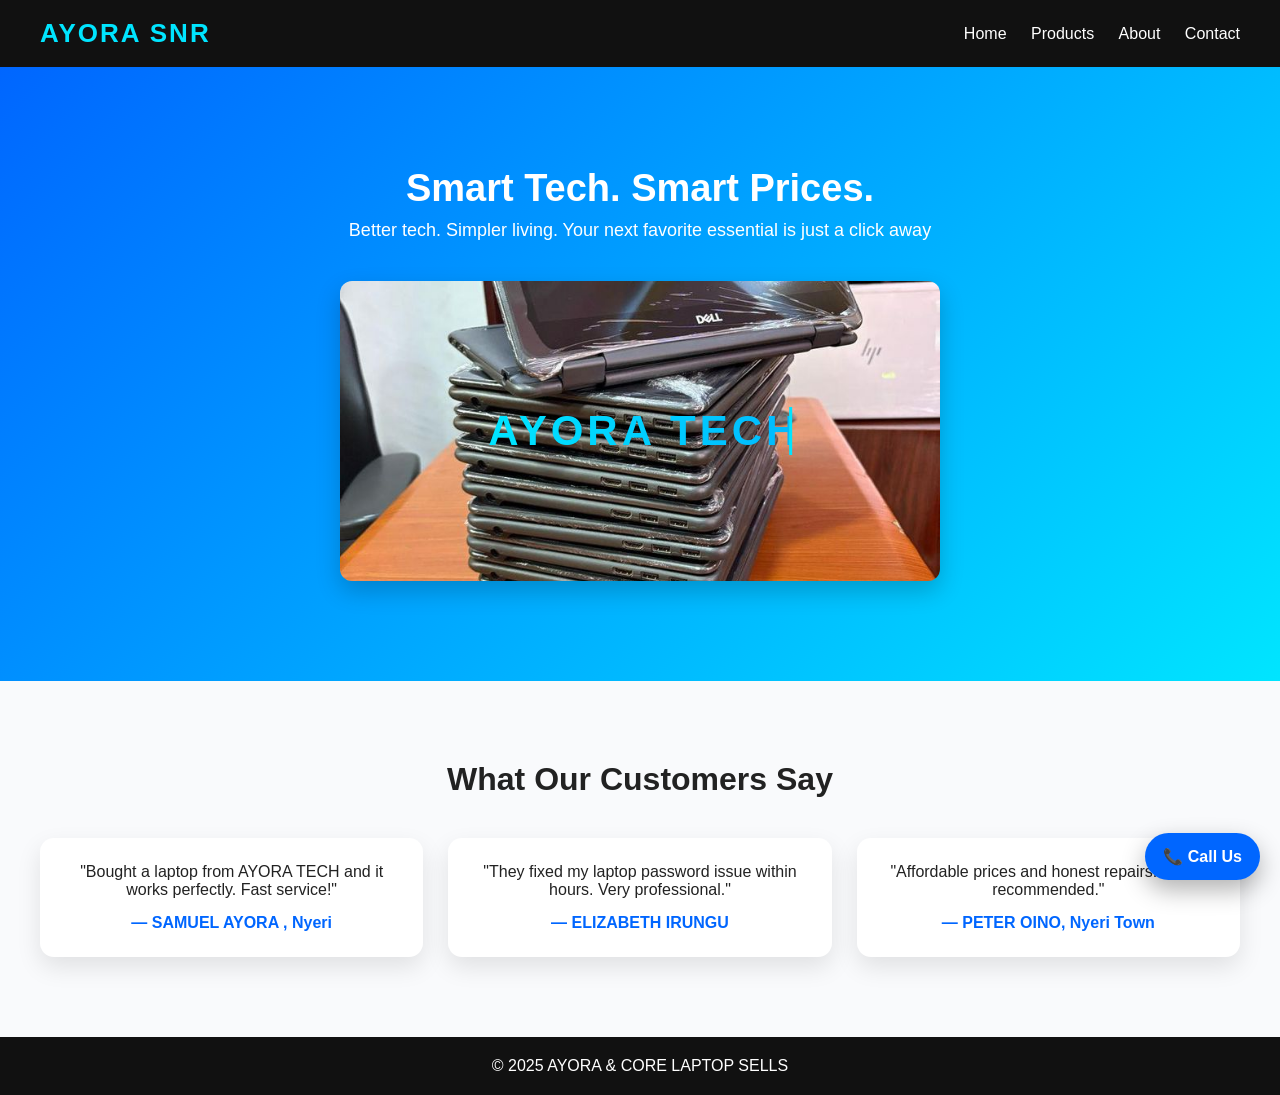
<file: index.html>
<!DOCTYPE html>
<html lang="en">
<head>
  <meta charset="UTF-8">
  <meta name="viewport" content="width=device-width, initial-scale=1.0">
  <meta name="description" content="AYORA TECH – Affordable laptops, accessories, and professional laptop repair services in Nyeri, Kenya. Order via WhatsApp.">
<meta name="keywords" content="laptops Nyeri, laptop repair Nyeri, HP Dell Lenovo laptops Kenya, AYORA TECH">
<meta name="author" content="AYORA TECH">
<title>AYORA TECH | Laptops & Repairs in Nyeri</title>

  <title>AYORA & CORE LAPTOP SELLS</title>
  <link rel="stylesheet" href="style.css">
</head>
<body>

<header class="navbar">
  <h1 class="logo">AYORA SNR</h1>
  <nav>
    <a href="#home">Home</a>
    <a href="products.html">Products</a>
    <a href="about.html">About</a>
    <a href="contact.html">Contact</a>
  </nav>
</header>

<!-- Hero Section -->
<section class="hero" id="home">
  <h2>Smart Tech. Smart Prices.</h2>
  <p>Better tech. Simpler living. Your next favorite essential is just a click away</p>

  <div class="slider">
    <div class="slides">
      <img src="home 1.jpg" alt="Laptop 1">
      <img src="home 2.jpg" alt="Laptop 2">
      <img src="home 3.jpg" alt="printer">
    </div>
    <!-- Fancy typing overlay text -->
    <div class="slider-text fancy-text typing-text">AYORA TECH</div>
  </div>
</section>

<a href="tel:0112318201" class="call-float">
  📞 Call Us
</a>
<section class="testimonials">
  <h2>What Our Customers Say</h2>

  <div class="testimonial-grid">
    <div class="testimonial-card">
      <p>"Bought a laptop from AYORA TECH and it works perfectly. Fast service!"</p>
      <h4>— SAMUEL AYORA , Nyeri</h4>
    </div>

    <div class="testimonial-card">
      <p>"They fixed my laptop password issue within hours. Very professional."</p>
      <h4>— ELIZABETH IRUNGU</h4>
    </div>

    <div class="testimonial-card">
      <p>"Affordable prices and honest repairs. Highly recommended."</p>
      <h4>— PETER OINO, Nyeri Town</h4>
    </div>
  </div>
</section>


<footer>
  © 2025 AYORA & CORE LAPTOP SELLS
</footer>

</body>
</html>
</file>
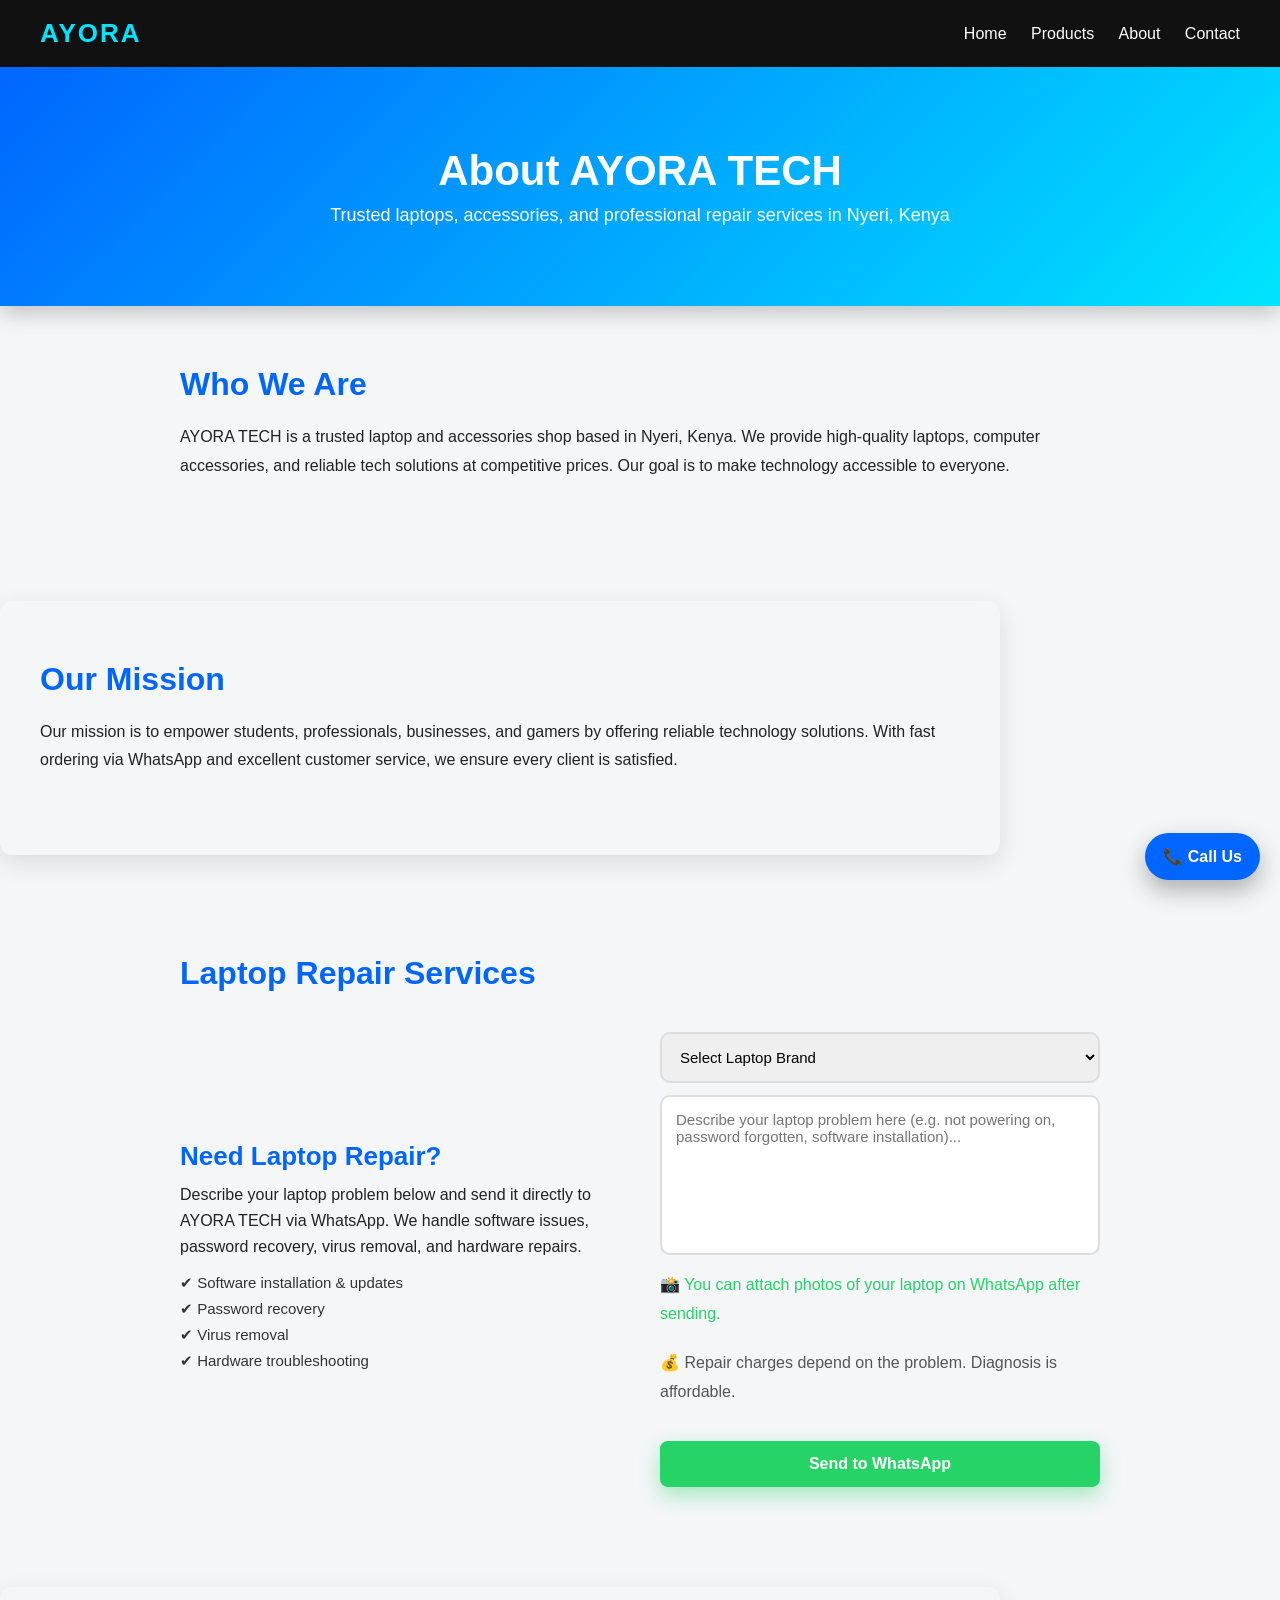
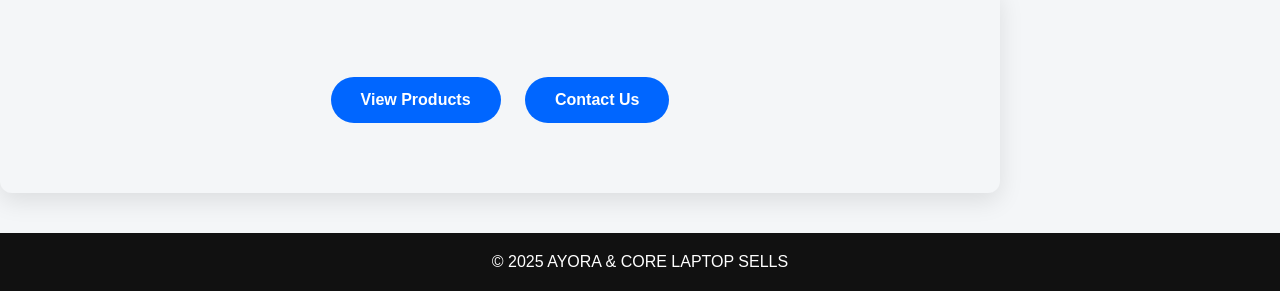
<file: about.html>
<!DOCTYPE html>
<html lang="en">
<head>
  <meta charset="UTF-8">
  <meta name="viewport" content="width=device-width, initial-scale=1.0">

  <meta name="description" content="AYORA TECH – Affordable laptops, accessories, and professional laptop repair services in Nyeri, Kenya. Order via WhatsApp.">
<meta name="keywords" content="laptops Nyeri, laptop repair Nyeri, HP Dell Lenovo laptops Kenya, AYORA TECH">
<meta name="author" content="AYORA TECH">
<title>AYORA TECH | Laptops & Repairs in Nyeri</title>

  <title>About Us - AYORA TECH</title>
  <link rel="stylesheet" href="style.css">
  <link rel="stylesheet" href="https://cdnjs.cloudflare.com/ajax/libs/font-awesome/6.4.0/css/all.min.css">
</head>
<body>

<header class="navbar">
  <h1 class="logo">AYORA</h1>
  <nav>
    <a href="index.html">Home</a>
    <a href="products.html">Products</a>
    <a href="about.html" class="active">About</a>
    <a href="contact.html">Contact</a>
  </nav>


</header>

<!-- Hero Section -->
<section class="about-hero">
  <h1>About AYORA TECH</h1>
  <p>Trusted laptops, accessories, and professional repair services in Nyeri, Kenya</p>
</section>

<!-- Who We Are -->
<section class="about-section">
  <h2>Who We Are</h2>
  <p>
    AYORA TECH is a trusted laptop and accessories shop based in Nyeri, Kenya. 
    We provide high-quality laptops, computer accessories, and reliable tech solutions 
    at competitive prices. Our goal is to make technology accessible to everyone.
  </p>
</section>

<!-- Mission -->
<section class="about-section bg-light">
  <h2>Our Mission</h2>
  <p>
    Our mission is to empower students, professionals, businesses, and gamers 
    by offering reliable technology solutions. With fast ordering via WhatsApp and 
    excellent customer service, we ensure every client is satisfied.
  </p>
</section>

<!-- Repair Services -->
<section class="about-section">
  <h2>Laptop Repair Services</h2>

  <div class="repair-form-container">
    <div class="repair-info">
      <h3>Need Laptop Repair?</h3>
      <p>
        Describe your laptop problem below and send it directly to AYORA TECH
        via WhatsApp. We handle software issues, password recovery, virus
        removal, and hardware repairs.
      </p>

      <ul class="repair-points">
        <li>✔ Software installation & updates</li>
        <li>✔ Password recovery</li>
        <li>✔ Virus removal</li>
        <li>✔ Hardware troubleshooting</li>
      </ul>
    </div>

    <div class="repair-form">

  <!-- Laptop Brand -->
  <select id="deviceBrand" required>
    <option value="">Select Laptop Brand</option>
    <option value="HP">HP</option>
    <option value="Dell">Dell</option>
    <option value="Lenovo">Lenovo</option>
    <option value="Acer">Acer</option>
    <option value="Asus">Asus</option>
    <option value="Other">Other</option>
  </select>

  <!-- Problem Description -->
  <textarea id="repairMessage"
    placeholder="Describe your laptop problem here (e.g. not powering on, password forgotten, software installation)..."
    required></textarea>

  <!-- WhatsApp Hint -->
  <p class="whatsapp-hint">
    📸 You can attach photos of your laptop on WhatsApp after sending.
  </p>

  <!-- Pricing Notice -->
  <p class="pricing-note">
    💰 Repair charges depend on the problem. Diagnosis is affordable.
  </p>

  <!-- Send Button -->
  <button onclick="sendRepairMessage()">Send to WhatsApp</button>

  <!-- Success Message -->
  <p id="successMsg">✔ Redirecting to WhatsApp…</p>

</div>



  </div>
</section>







<!-- Call to Action -->
<section class="about-section bg-light">
  <div class="about-actions">
    <a href="products.html" class="btn-shadow">View Products</a>
    <a href="contact.html" class="btn-shadow">Contact Us</a>
  </div>
</section>


<script>
function sendRepairMessage() {
  const brand = document.getElementById("deviceBrand").value;
  const message = document.getElementById("repairMessage").value.trim();
  const phoneNumber = "254112318201"; // Your WhatsApp number
  const successMsg = document.getElementById("successMsg");

  if (!brand || !message) {
    alert("Please select your laptop brand and describe the problem.");
    return;
  }

  const fullMessage =
`Hello AYORA TECH,

Laptop Brand: ${brand}

Problem Description:
${message}

Please assist.`;

  successMsg.style.display = "block";

  setTimeout(() => {
    const whatsappURL = `https://wa.me/${phoneNumber}?text=${encodeURIComponent(fullMessage)}`;
    window.open(whatsappURL, "_blank");
    successMsg.style.display = "none";
  }, 800);
}
</script>

<a href="tel:0112318201" class="call-float">
  📞 Call Us
</a>

<footer>
  © 2025 AYORA & CORE LAPTOP SELLS
</footer>





</body>
</html>
</file>
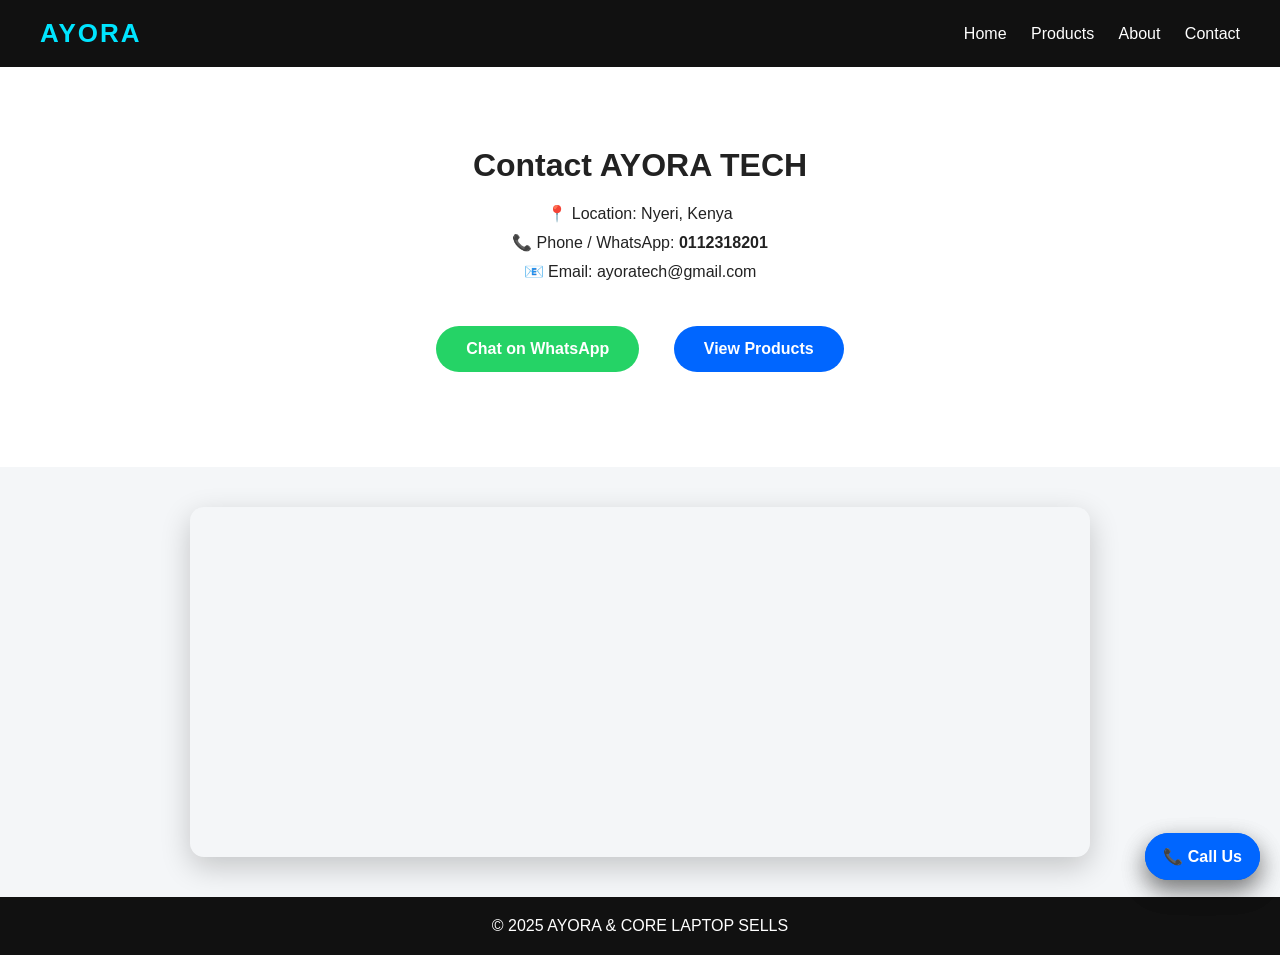
<file: contact.html>
<!DOCTYPE html>
<html lang="en">
<head>
  <meta charset="UTF-8">
  <meta name="viewport" content="width=device-width, initial-scale=1.0">
  <meta name="description" content="AYORA TECH – Affordable laptops, accessories, and professional laptop repair services in Nyeri, Kenya. Order via WhatsApp.">
<meta name="keywords" content="laptops Nyeri, laptop repair Nyeri, HP Dell Lenovo laptops Kenya, AYORA TECH">
<meta name="author" content="AYORA TECH">
<title>AYORA TECH | Laptops & Repairs in Nyeri</title>

  <title>Contact Us - AYORA TECH</title>

  <link rel="stylesheet" href="style.css">
</head>
<body>

<header class="navbar">
  <h1 class="logo">AYORA</h1>
  <nav>
    <a href="index.html">Home</a>
    <a href="products.html">Products</a>
    <a href="about.html">About</a>
    <a href="contact.html">Contact</a>
  </nav>
</header>

<section class="contact">
  <h2>Contact AYORA TECH</h2>

  <p>📍 Location: Nyeri, Kenya</p>
  <p>📞 Phone / WhatsApp: <strong>0112318201</strong></p>
  <p>📧 Email: ayoratech@gmail.com</p>

  <div class="contact-actions">
    <a href="https://wa.me/254112318201" target="_blank" class="btn-shadow whatsapp">
      Chat on WhatsApp
    </a>
    <a href="products.html" class="btn-shadow">
      View Products
    </a>
  </div>
</section>
<a href="tel:0112318201" class="call-float">
  📞 Call Us
</a>
<div class="map-container">
  <iframe 
    src="https://www.google.com/maps?q=Kamwenja%20Teachers%20Training%20College%20Nyeri%20Kenya&z=17&output=embed"
    width="100%"
    height="350"
    style="border:0;"
    allowfullscreen
    loading="lazy">
  </iframe>
</div>
<a href="tel:0112318201" class="call-float">
  📞 Call Us
</a>




<footer>
  © 2025 AYORA & CORE LAPTOP SELLS
</footer>


</body>
</html>
</file>
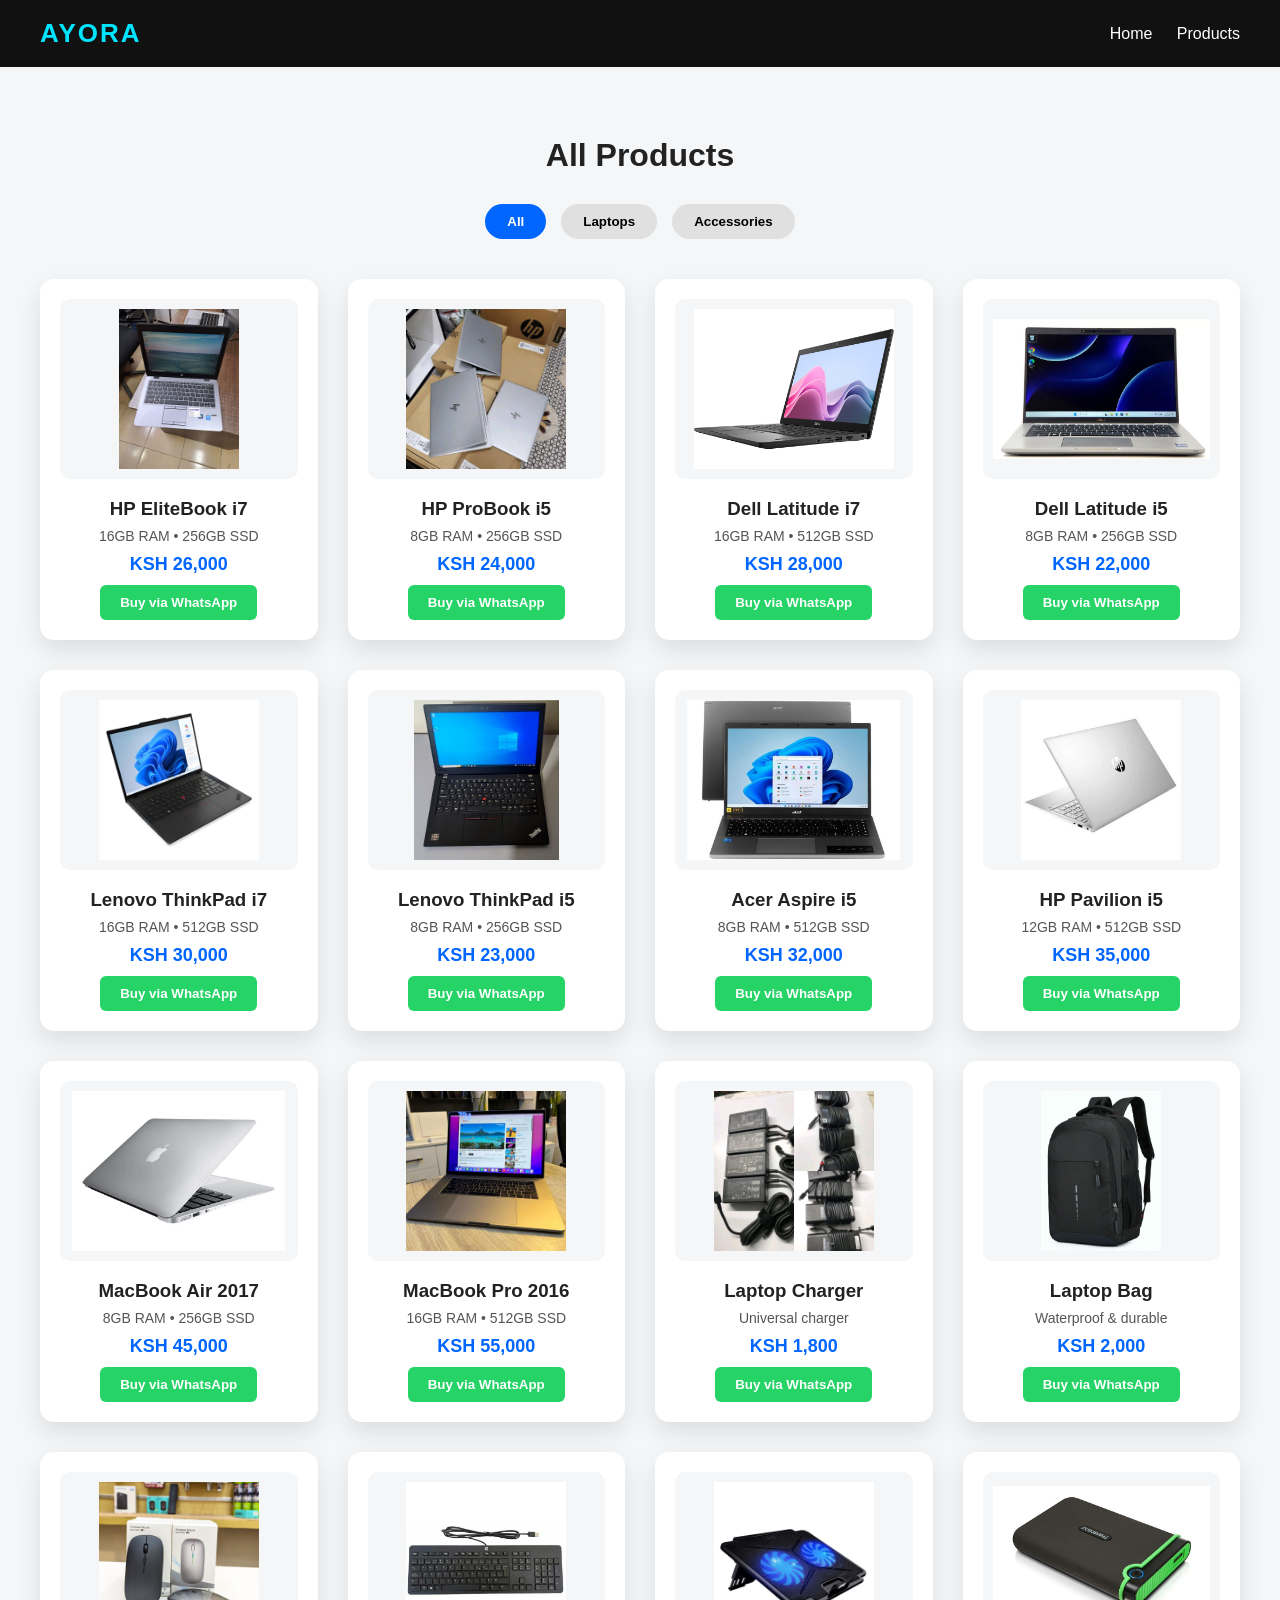
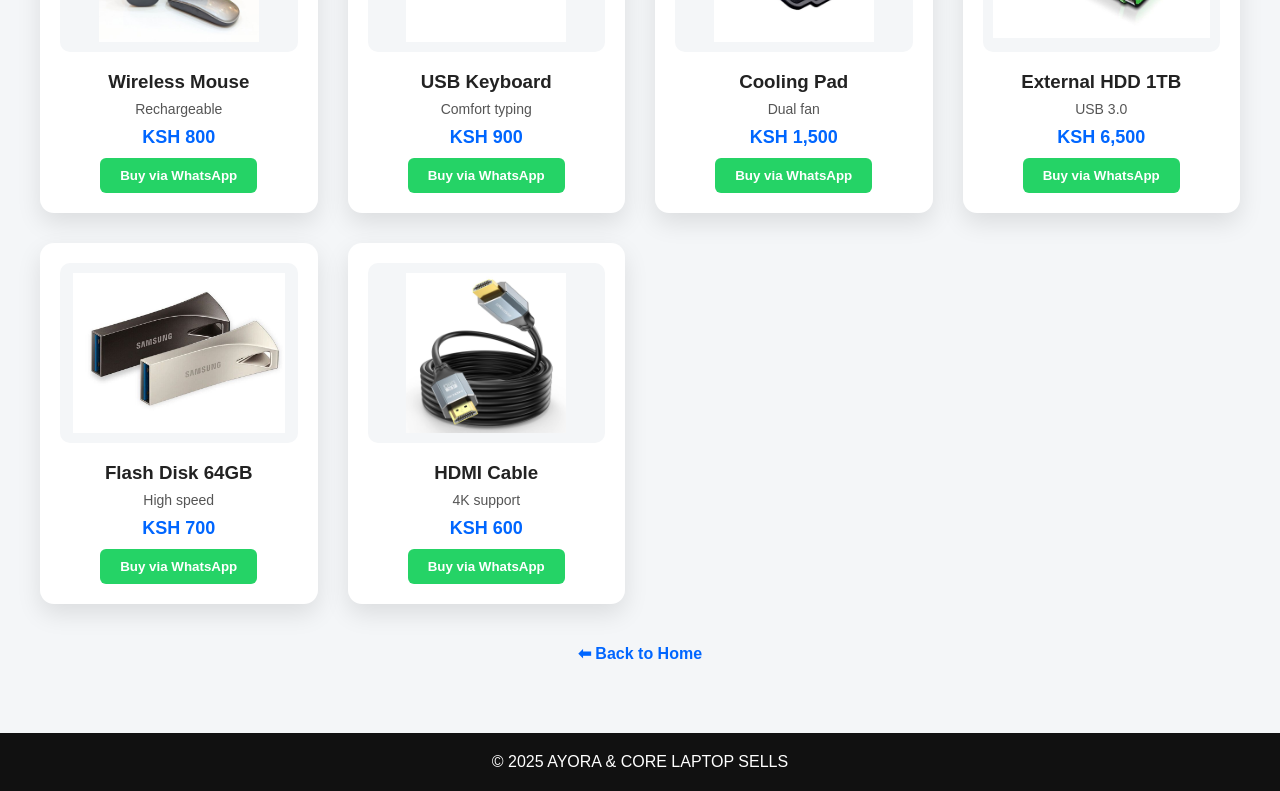
<file: products.html>
<!DOCTYPE html>
<html lang="en">
<head>
  <meta charset="UTF-8">
  <meta name="viewport" content="width=device-width, initial-scale=1.0">
  <title>All Products - AYORA</title>

  <link rel="stylesheet" href="style.css">
  <link rel="stylesheet" href="product.css">
</head>
<body>

<header class="navbar">
  <h1 class="logo">AYORA</h1>
  <nav>
    <a href="index.html">Home</a>
    <a href="products.html">Products</a>
  </nav>
</header>

<section class="products">
  <h2>All Products</h2>

  <!-- FILTER BUTTONS -->
  <div class="filter-buttons">
    <button class="filter-btn active" data-filter="all">All</button>
    <button class="filter-btn" data-filter="laptop">Laptops</button>
    <button class="filter-btn" data-filter="accessory">Accessories</button>
  </div>

  <!-- PRODUCT GRID -->
  <div class="product-grid">

    <!-- LAPTOPS (10) -->
    <div class="product-card" data-category="laptop" data-name="HP EliteBook i7" data-price="KSH 26,000">
      <img src="laptop 1.jpeg" alt="HP EliteBook i7">
      <h3>HP EliteBook i7</h3>
      <p>16GB RAM • 256GB SSD</p>
      <span>KSH 26,000</span>
      <button class="buy-btn">Buy via WhatsApp</button>
    </div>

    <div class="product-card" data-category="laptop" data-name="HP ProBook i5" data-price="KSH 24,000">
      <img src="laptop 2.jpeg" alt="HP ProBook i5">
      <h3>HP ProBook i5</h3>
      <p>8GB RAM • 256GB SSD</p>
      <span>KSH 24,000</span>
      <button class="buy-btn">Buy via WhatsApp</button>
    </div>

    <div class="product-card" data-category="laptop" data-name="Dell Latitude i7" data-price="KSH 28,000">
      <img src="laptop 3.jpg" alt="Dell Latitude i7">
      <h3>Dell Latitude i7</h3>
      <p>16GB RAM • 512GB SSD</p>
      <span>KSH 28,000</span>
      <button class="buy-btn">Buy via WhatsApp</button>
    </div>

    <div class="product-card" data-category="laptop" data-name="Dell Latitude i5" data-price="KSH 22,000">
      <img src="laptop 4.jpg" alt="Dell Latitude i5">
      <h3>Dell Latitude i5</h3>
      <p>8GB RAM • 256GB SSD</p>
      <span>KSH 22,000</span>
      <button class="buy-btn">Buy via WhatsApp</button>
    </div>

    <div class="product-card" data-category="laptop" data-name="Lenovo ThinkPad i7" data-price="KSH 30,000">
      <img src="laptop 5.jpg" alt="Lenovo ThinkPad i7">
      <h3>Lenovo ThinkPad i7</h3>
      <p>16GB RAM • 512GB SSD</p>
      <span>KSH 30,000</span>
      <button class="buy-btn">Buy via WhatsApp</button>
    </div>

    <div class="product-card" data-category="laptop" data-name="Lenovo ThinkPad i5" data-price="KSH 23,000">
      <img src="laptop 6.jpg" alt="Lenovo ThinkPad i5">
      <h3>Lenovo ThinkPad i5</h3>
      <p>8GB RAM • 256GB SSD</p>
      <span>KSH 23,000</span>
      <button class="buy-btn">Buy via WhatsApp</button>
    </div>

    <div class="product-card" data-category="laptop" data-name="Acer Aspire i5" data-price="KSH 32,000">
      <img src="laptop 7.jpg" alt="Acer Aspire i5">
      <h3>Acer Aspire i5</h3>
      <p>8GB RAM • 512GB SSD</p>
      <span>KSH 32,000</span>
      <button class="buy-btn">Buy via WhatsApp</button>
    </div>

    <div class="product-card" data-category="laptop" data-name="HP Pavilion i5" data-price="KSH 35,000">
      <img src="laptop 8.jpg" alt="HP Pavilion i5">
      <h3>HP Pavilion i5</h3>
      <p>12GB RAM • 512GB SSD</p>
      <span>KSH 35,000</span>
      <button class="buy-btn">Buy via WhatsApp</button>
    </div>

    <div class="product-card" data-category="laptop" data-name="MacBook Air 2017" data-price="KSH 45,000">
      <img src="laptop 9.jpg" alt="MacBook Air 2017">
      <h3>MacBook Air 2017</h3>
      <p>8GB RAM • 256GB SSD</p>
      <span>KSH 45,000</span>
      <button class="buy-btn">Buy via WhatsApp</button>
    </div>

    <div class="product-card" data-category="laptop" data-name="MacBook Pro 2016" data-price="KSH 55,000">
      <img src="laptop 10.jpg" alt="MacBook Pro 2016">
      <h3>MacBook Pro 2016</h3>
      <p>16GB RAM • 512GB SSD</p>
      <span>KSH 55,000</span>
      <button class="buy-btn">Buy via WhatsApp</button>
    </div>

    <!-- ACCESSORIES (8) -->
    <div class="product-card" data-category="accessory" data-name="Laptop Charger" data-price="KSH 1,800">
      <img src="charger.jpg" alt="Laptop Charger">
      <h3>Laptop Charger</h3>
      <p>Universal charger</p>
      <span>KSH 1,800</span>
      <button class="buy-btn">Buy via WhatsApp</button>
    </div>

    <div class="product-card" data-category="accessory" data-name="Laptop Bag" data-price="KSH 2,000">
      <img src="bag.jpg" alt="Laptop Bag">
      <h3>Laptop Bag</h3>
      <p>Waterproof & durable</p>
      <span>KSH 2,000</span>
      <button class="buy-btn">Buy via WhatsApp</button>
    </div>

    <div class="product-card" data-category="accessory" data-name="Wireless Mouse" data-price="KSH 800">
      <img src="mouse.jpg" alt="Wireless Mouse">
      <h3>Wireless Mouse</h3>
      <p>Rechargeable</p>
      <span>KSH 800</span>
      <button class="buy-btn">Buy via WhatsApp</button>
    </div>

    <div class="product-card" data-category="accessory" data-name="USB Keyboard" data-price="KSH 900">
      <img src="keyboard.jpg" alt="USB Keyboard">
      <h3>USB Keyboard</h3>
      <p>Comfort typing</p>
      <span>KSH 900</span>
      <button class="buy-btn">Buy via WhatsApp</button>
    </div>

    <div class="product-card" data-category="accessory" data-name="Cooling Pad" data-price="KSH 1,500">
      <img src="cooling.jpg" alt="Cooling Pad">
      <h3>Cooling Pad</h3>
      <p>Dual fan</p>
      <span>KSH 1,500</span>
      <button class="buy-btn">Buy via WhatsApp</button>
    </div>

    <div class="product-card" data-category="accessory" data-name="External Hard Disk 1TB" data-price="KSH 6,500">
      <img src="harddisk.jpg" alt="Hard Disk">
      <h3>External HDD 1TB</h3>
      <p>USB 3.0</p>
      <span>KSH 6,500</span>
      <button class="buy-btn">Buy via WhatsApp</button>
    </div>

    <div class="product-card" data-category="accessory" data-name="Flash Disk 64GB" data-price="KSH 700">
      <img src="flash.jpg" alt="Flash Disk">
      <h3>Flash Disk 64GB</h3>
      <p>High speed</p>
      <span>KSH 700</span>
      <button class="buy-btn">Buy via WhatsApp</button>
    </div>

    <div class="product-card" data-category="accessory" data-name="HDMI Cable" data-price="KSH 600">
      <img src="hdmi.jpg" alt="HDMI Cable">
      <h3>HDMI Cable</h3>
      <p>4K support</p>
      <span>KSH 600</span>
      <button class="buy-btn">Buy via WhatsApp</button>
    </div>

  </div>

  <div class="back-home">
    <a href="index.html">⬅ Back to Home</a>
  </div>
</section>

<footer>
  © 2025 AYORA & CORE LAPTOP SELLS
</footer>

<script>
const phoneNumber = "254112318201";

document.querySelectorAll(".buy-btn").forEach(btn => {
  btn.addEventListener("click", () => {
    const card = btn.closest(".product-card");
    const name = card.dataset.name;
    const price = card.dataset.price;

    const message =
`Hello, I am interested in this product:

Product: ${name}
Price: ${price}

Please confirm availability.`;

    window.open(`https://wa.me/${phoneNumber}?text=${encodeURIComponent(message)}`, "_blank");
  });
});

// Filter
const filterBtns = document.querySelectorAll(".filter-btn");
const cards = document.querySelectorAll(".product-card");

filterBtns.forEach(btn => {
  btn.addEventListener("click", () => {
    filterBtns.forEach(b => b.classList.remove("active"));
    btn.classList.add("active");

    const filter = btn.dataset.filter;
    cards.forEach(card => {
      card.style.display =
        filter === "all" || card.dataset.category === filter ? "block" : "none";
    });
  });
});
</script>

</body>
</html>
</file>
<file: style.css>
/* =====================
   RESET
===================== */
* {
  margin: 0;
  padding: 0;
  box-sizing: border-box;
  font-family: Arial, sans-serif;
  scroll-behavior: smooth;
}

body {
  background: #f4f6f8;
  color: #222;
}

/* =====================
   NAVBAR
===================== */
.navbar {
  position: sticky;
  top: 0;
  background: #111;
  display: flex;
  justify-content: space-between;
  align-items: center;
  padding: 18px 40px;
  z-index: 1000;
}

.logo {
  color: #00e5ff;
  font-size: 26px;
  letter-spacing: 2px;
}

.navbar a {
  color: white;
  text-decoration: none;
  margin-left: 20px;
}

.navbar a:hover {
  color: #00e5ff;
}

/* =====================
   HERO SECTION
===================== */
.hero {
  text-align: center;
  padding: 100px 20px;
  background: linear-gradient(135deg, #0066ff, #00e5ff);
  color: white;
  position: relative;
  overflow: hidden;
}

.hero h2 {
  font-size: 38px;
}

.hero p {
  margin-top: 10px;
  font-size: 18px;
}

/* =====================
   SLIDER
===================== */
.slider {
  width: 100%;
  max-width: 600px;
  height: 300px;
  margin: 40px auto 0 auto;
  overflow: hidden;
  border-radius: 12px;
  box-shadow: 0 10px 25px rgba(0, 0, 0, 0.2);
  position: relative;
  display: flex;
  align-items: center;
  justify-content: center;
}

.slides {
  display: flex;
  width: 300%;
  animation: slide 12s infinite;
}

.slides img {
  width: 100%;
  height: 100%;
  object-fit: contain;
  flex-shrink: 0;
}

/* =====================
   FANCY TYPING TEXT
===================== */
.slider-text.fancy-text.typing-text {
  position: absolute;
  top: 50%;
  left: 50%;
  transform: translate(-50%, -50%);
  font-size: 42px;
  font-weight: bold;
  background: linear-gradient(270deg, #00e5ff, #0066ff, #00e5ff);
  background-size: 600% 600%;
  -webkit-background-clip: text;
  -webkit-text-fill-color: transparent;

  animation:
    gradientMove 6s ease infinite,
    glowPulse 2s ease-in-out infinite,
    typing 3s steps(10, end) forwards,
    blink 0.7s step-end infinite alternate,
    floatText 4s ease-in-out infinite;

  letter-spacing: 4px;
  white-space: nowrap;
  overflow: hidden;
  border-right: 3px solid #00e5ff;
  pointer-events: none;
}

/* =====================
   ANIMATIONS
===================== */

/* Slide images */
@keyframes slide {
  0%   { transform: translateX(0%); }
  33%  { transform: translateX(-100%); }
  66%  { transform: translateX(-200%); }
  100% { transform: translateX(0%); }
}

/* Typing animation (AYORA TECH= 10 chars) */
@keyframes typing {
  from { width: 0; }
  to { width: 13ch; }
}

/* Cursor blink */
@keyframes blink {
  0% { border-color: transparent; }
  50% { border-color: #00e5ff; }
  100% { border-color: transparent; }
}

/* Gradient movement */
@keyframes gradientMove {
  0% { background-position: 0% 50%; }
  50% { background-position: 100% 50%; }
  100% { background-position: 0% 50%; }
}

/* Glow pulse */
@keyframes glowPulse {
  0%, 100% {
    text-shadow: 0 0 8px rgba(0,229,255,0.8),
                 0 0 20px rgba(0,102,255,0.6);
  }
  50% {
    text-shadow: 0 0 20px rgba(0,229,255,1),
                 0 0 30px rgba(0,102,255,0.8);
  }
}

/* Floating text */
@keyframes floatText {
  0%   { transform: translate(-50%, -50%); }
  50%  { transform: translate(-50%, -55%); }
  100% { transform: translate(-50%, -50%); }
}

/* =====================
   ABOUT & CONTACT
===================== */
.about,
.contact {
  padding: 70px 40px;
  text-align: center;
  background: white;
}

.about p,
.contact p {
  max-width: 700px;
  margin: 10px auto;
  font-size: 16px;
}

/* =====================
   FOOTER
===================== */
footer {
  background: #111;
  color: white;
  text-align: center;
  padding: 20px;
}

/* =====================
   MOBILE RESPONSIVE
===================== */
@media (max-width: 600px) {
  .navbar {
    flex-direction: column;
    gap: 12px;
  }

  .hero h2 {
    font-size: 28px;
  }

  .slider {
    max-width: 90%;
    height: 200px;
  }

  .slider-text.fancy-text.typing-text {
    font-size: 28px;
  }
}
/* Shadow Buttons */
.btn-shadow {
  display: inline-block;
  margin: 15px;
  padding: 14px 30px;
  background: #0066ff;
  color: white;
  text-decoration: none;
  border-radius: 30px;
  font-weight: bold;
  transition: transform 0.3s ease, box-shadow 0.3s ease;
}

.btn-shadow:hover {
  transform: translateY(-3px);
  box-shadow: 0 12px 30px rgba(0, 102, 255, 0.4);
}

/* WhatsApp Button */
.btn-shadow.whatsapp {
  background: #25d366;
}

.btn-shadow.whatsapp:hover {
  box-shadow: 0 12px 30px rgba(37, 211, 102, 0.5);
}

/* About & Contact spacing */
.about-actions,
.contact-actions {
  margin-top: 30px;
}

/* About & Contact Sections */
.about, .contact {
  padding: 80px 40px;
  text-align: center;
  background: #ffffff;
}

.about h2, .contact h2 {
  font-size: 32px;
  margin-bottom: 20px;
}
/* About Page Repair Image */
.repair-image {
  margin: 30px auto;
  text-align: center;
}

.repair-image img {
  max-width: 80%;
  height: auto;
  border-radius: 12px;
  box-shadow: 0 10px 25px rgba(0,0,0,0.2);
}


/* About Hero */
.about-hero {
  background: linear-gradient(135deg, #0066ff, #00e5ff);
  color: white;
  text-align: center;
  padding: 80px 20px;
  box-shadow: 0 8px 20px rgba(0,0,0,0.2);
}

.about-hero h1 {
  font-size: 42px;
  margin-bottom: 10px;
}

.about-hero p {
  font-size: 18px;
}

/* About Sections */
.about-section {
  padding: 60px 40px;
  max-width: 1000px;
  margin: 0 auto;
  text-align: left;
}

.about-section h2 {
  font-size: 32px;
  margin-bottom: 20px;
  color: #0066ff;
}

.about-section p {
  font-size: 16px;
  line-height: 1.8;
  margin-bottom: 20px;
}

/* Light background for alternating sections */
.bg-light {
  background: #f4f6f8;
  border-radius: 12px;
  margin: 40px 0;
  padding: 60px 40px;
  box-shadow: 0 8px 25px rgba(0,0,0,0.1);
}

/* Repair Section Layout */
.repair-container {
  display: flex;
  flex-wrap: wrap;
  align-items: center;
  gap: 40px;
  margin-top: 20px;
}

.repair-image {
  flex: 1 1 300px;
  text-align: center;
}

.repair-image img {
  max-width: 100%;
  border-radius: 12px;
  box-shadow: 0 8px 25px rgba(0,0,0,0.2);
}

.repair-list {
  flex: 2 1 400px;
}

.repair-list ul {
  list-style: disc inside;
  line-height: 1.8;
}

/* About Buttons */
.about-actions {
  text-align: center;
  margin-top: 20px;
}

.about-actions .btn-shadow {
  margin: 10px;
}

/* Mobile Responsiveness */
@media(max-width:768px){
  .repair-container {
    flex-direction: column;
    text-align: center;
  }
  .repair-list ul {
    text-align: left;
  }
}




/* Repair Section Hover Animation */
.repair-image img {
  max-width: 100%;
  border-radius: 12px;
  box-shadow: 0 8px 25px rgba(0,0,0,0.2);
  transition: transform 0.5s ease, box-shadow 0.5s ease;
}

.repair-image img:hover {
  transform: scale(1.05) rotate(-1deg);
  box-shadow: 0 15px 35px rgba(0,0,0,0.3);
}

/* Repair List with Icons */
.repair-list ul {
  list-style: none;
  padding-left: 0;
  line-height: 1.8;
}

.repair-list ul li {
  font-size: 16px;
  margin-bottom: 15px;
  position: relative;
  padding-left: 30px;
  transition: transform 0.3s ease;
}

.repair-list ul li i {
  position: absolute;
  left: 0;
  top: 0;
  color: #0066ff;
  font-size: 18px;
}

/* Hover effect on list items */
.repair-list ul li:hover {
  transform: translateX(5px);
  color: #0066ff;
}



/* Repair Grid Layout */
.repair-grid {
  display: grid;
  grid-template-columns: repeat(auto-fit, minmax(220px, 1fr));
  gap: 25px;
  margin-top: 30px;
}

/* Repair Card */
.repair-card {
  background: #ffffff;
  border-radius: 14px;
  padding: 30px 20px;
  text-align: center;
  box-shadow: 0 10px 25px rgba(0,0,0,0.08);
  transition: transform 0.4s ease, box-shadow 0.4s ease;
}

.repair-card:hover {
  transform: translateY(-10px);
  box-shadow: 0 18px 40px rgba(0,0,0,0.15);
}

/* Icon Box */
.icon-box {
  width: 70px;
  height: 70px;
  margin: 0 auto 15px;
  border-radius: 50%;
  background: linear-gradient(135deg, #0066ff, #00e5ff);
  display: flex;
  align-items: center;
  justify-content: center;
  box-shadow: 0 6px 20px rgba(0,102,255,0.4);
}

.icon-box i {
  color: white;
  font-size: 28px;
}

/* Repair Text */
.repair-card h4 {
  margin: 15px 0 8px;
  font-size: 18px;
  color: #111;
}

.repair-card p {
  font-size: 14px;
  color: #555;
  line-height: 1.5;
}

/* Mobile */
@media (max-width: 600px) {
  .repair-card {
    padding: 25px 15px;
  }
}


/* Repair Form Section */
.repair-form-container {
  display: grid;
  grid-template-columns: 1fr 1fr;
  gap: 40px;
  max-width: 1000px;
  margin: 40px auto 0;
  align-items: center;
}

.repair-info h3 {
  font-size: 26px;
  margin-bottom: 10px;
  color: #0066ff;
}

.repair-info p {
  font-size: 16px;
  line-height: 1.6;
  margin-bottom: 15px;
}

.repair-points {
  list-style: none;
  padding: 0;
}

.repair-points li {
  margin-bottom: 8px;
  font-size: 15px;
  color: #333;
}

/* Repair Form */
.repair-form textarea {
  width: 100%;
  height: 160px;
  padding: 15px;
  border-radius: 10px;
  border: 2px solid #ddd;
  font-size: 15px;
  resize: none;
  transition: border-color 0.3s, box-shadow 0.3s;
}

.repair-form textarea:focus {
  outline: none;
  border-color: #0066ff;
  box-shadow: 0 0 10px rgba(0,102,255,0.3);
}

.repair-form button {
  margin-top: 15px;
  width: 100%;
  padding: 14px;
  border: none;
  border-radius: 8px;
  background: #25d366;
  color: white;
  font-size: 16px;
  font-weight: bold;
  cursor: pointer;
  box-shadow: 0 8px 20px rgba(37,211,102,0.4);
  transition: transform 0.3s, box-shadow 0.3s;
}

.repair-form button:hover {
  transform: translateY(-3px);
  box-shadow: 0 12px 30px rgba(37,211,102,0.6);
}

/* Mobile */
@media (max-width: 768px) {
  .repair-form-container {
    grid-template-columns: 1fr;
    gap: 25px;
  }
}



/* Repair Form Inputs */
.repair-form select,
.repair-form textarea {
  width: 100%;
  padding: 14px;
  border-radius: 10px;
  border: 2px solid #ddd;
  font-size: 15px;
  margin-bottom: 12px;
  transition: border-color 0.3s, box-shadow 0.3s;
}

.repair-form select:focus,
.repair-form textarea:focus {
  outline: none;
  border-color: #0066ff;
  box-shadow: 0 0 10px rgba(0,102,255,0.3);
}

/* Notes */
.whatsapp-hint {
  font-size: 14px;
  color: #25d366;
  margin-bottom: 5px;
}

.pricing-note {
  font-size: 14px;
  color: #555;
  margin-bottom: 12px;
}

/* Button */
.repair-form button {
  width: 100%;
  padding: 14px;
  border: none;
  border-radius: 8px;
  background: #25d366;
  color: white;
  font-size: 16px;
  font-weight: bold;
  cursor: pointer;
  box-shadow: 0 8px 20px rgba(37,211,102,0.4);
  transition: transform 0.3s, box-shadow 0.3s;
}

.repair-form button:hover {
  transform: translateY(-3px);
  box-shadow: 0 12px 30px rgba(37,211,102,0.6);
}

/* Success Message */
#successMsg {
  display: none;
  margin-top: 10px;
  color: #0066ff;
  font-weight: bold;
  text-align: center;
  animation: fadeIn 0.6s ease;
}

/* Animation */
@keyframes fadeIn {
  from { opacity: 0; transform: translateY(5px); }
  to { opacity: 1; transform: translateY(0); }
}


.call-float {
  position: fixed;
  bottom: 20px;
  right: 20px;
  background: #0066ff;
  color: white;
  padding: 14px 18px;
  border-radius: 50px;
  text-decoration: none;
  font-weight: bold;
  box-shadow: 0 10px 25px rgba(0,0,0,0.3);
  transition: transform 0.3s, box-shadow 0.3s;
  z-index: 999;
}

.call-float:hover {
  transform: translateY(-5px);
  box-shadow: 0 15px 35px rgba(0,0,0,0.4);
}


.testimonials {
  padding: 80px 40px;
  background: #f9fafc;
  text-align: center;
}

.testimonials h2 {
  font-size: 32px;
  margin-bottom: 40px;
}

.testimonial-grid {
  display: grid;
  grid-template-columns: repeat(auto-fit, minmax(250px, 1fr));
  gap: 25px;
}

.testimonial-card {
  background: white;
  padding: 25px;
  border-radius: 14px;
  box-shadow: 0 10px 25px rgba(0,0,0,0.1);
  transition: transform 0.4s;
}

.testimonial-card:hover {
  transform: translateY(-8px);
}

.testimonial-card h4 {
  margin-top: 15px;
  color: #0066ff;
}




.map-container {
  margin: 40px auto;
  max-width: 900px;
  height: 350px;
  border-radius: 14px;
  overflow: hidden;
  box-shadow: 0 10px 30px rgba(0,0,0,0.2);
}

.map-container iframe {
  width: 100%;
  height: 100%;
  border: 0;
}



.fade-in {
  opacity: 0;
  transform: translateY(20px);
  animation: fadeUp 1s forwards;
}

@keyframes fadeUp {
  to {
    opacity: 1;
    transform: translateY(0);
  }
}




@media (max-width: 600px) {
  h2 { font-size: 26px; }
  p { font-size: 15px; }

  .product-card,
  .testimonial-card {
    padding: 18px;
  }
}
</file>
<file: product.css>
/* Product Section */
.products {
  padding: 70px 40px;
  text-align: center;
}

.products h2 {
  font-size: 32px;
}

/* Grid */
.product-grid {
  display: grid;
  grid-template-columns: repeat(auto-fit, minmax(240px, 1fr));
  gap: 30px;
  margin-top: 40px;
}

/* Card */
.product-card {
  background: #fff;
  padding: 20px;
  border-radius: 14px;
  box-shadow: 0 10px 25px rgba(0,0,0,0.1);
  transition: transform 0.3s, box-shadow 0.3s;
}

.product-card:hover {
  transform: translateY(-8px);
  box-shadow: 0 15px 35px rgba(0,0,0,0.15);
}

/* IMAGE SIZE CONTROL */
.product-card img {
  width: 100%;
  height: 180px;          /* FIXED HEIGHT */
  object-fit: contain;   /* NO STRETCH */
  background: #f4f6f8;
  border-radius: 10px;
  padding: 10px;
}

/* Text */
.product-card h3 {
  margin: 15px 0 8px;
}

.product-card p {
  font-size: 14px;
  color: #555;
}

.product-card span {
  display: block;
  margin: 10px 0;
  font-size: 18px;
  font-weight: bold;
  color: #0066ff;
}

/* Buy Button */
.buy-btn {
  padding: 10px 20px;
  border: none;
  border-radius: 6px;
  background: #25d366;
  color: white;
  cursor: pointer;
  font-weight: bold;
}

.buy-btn:hover {
  background: #1ebe57;
}

/* Filter Buttons */
.filter-buttons {
  margin: 30px 0;
  display: flex;
  justify-content: center;
  gap: 15px;
  flex-wrap: wrap;
}

.filter-btn {
  padding: 10px 22px;
  border: none;
  border-radius: 25px;
  background: #e0e0e0;
  cursor: pointer;
  font-weight: bold;
  transition: 0.3s;
}

.filter-btn.active,
.filter-btn:hover {
  background: #0066ff;
  color: white;
}

/* Back Home */
.back-home {
  margin-top: 40px;
}

.back-home a {
  text-decoration: none;
  color: #0066ff;
  font-weight: bold;
}

.back-home a:hover {
  text-decoration: underline;
}

/* Mobile */
@media (max-width: 600px) {
  .product-card img {
    height: 150px;
  }
}
</file>
